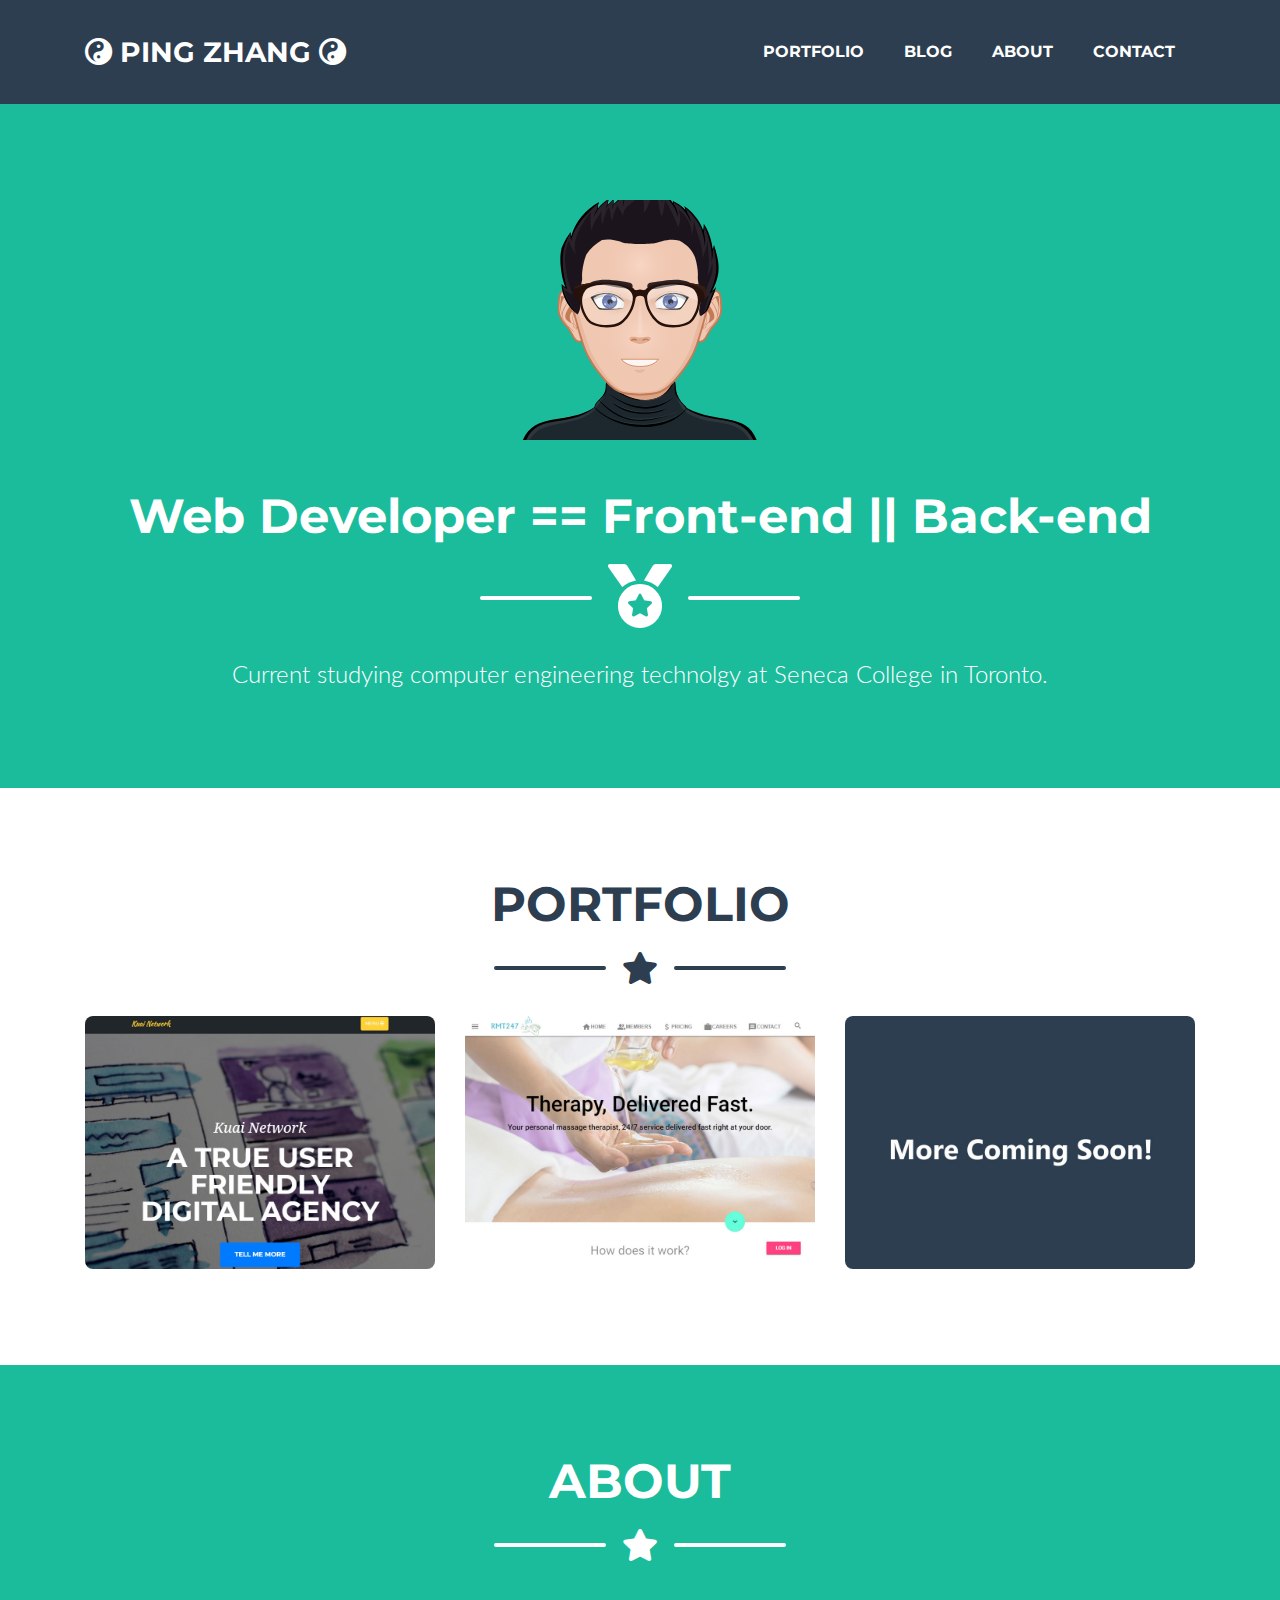
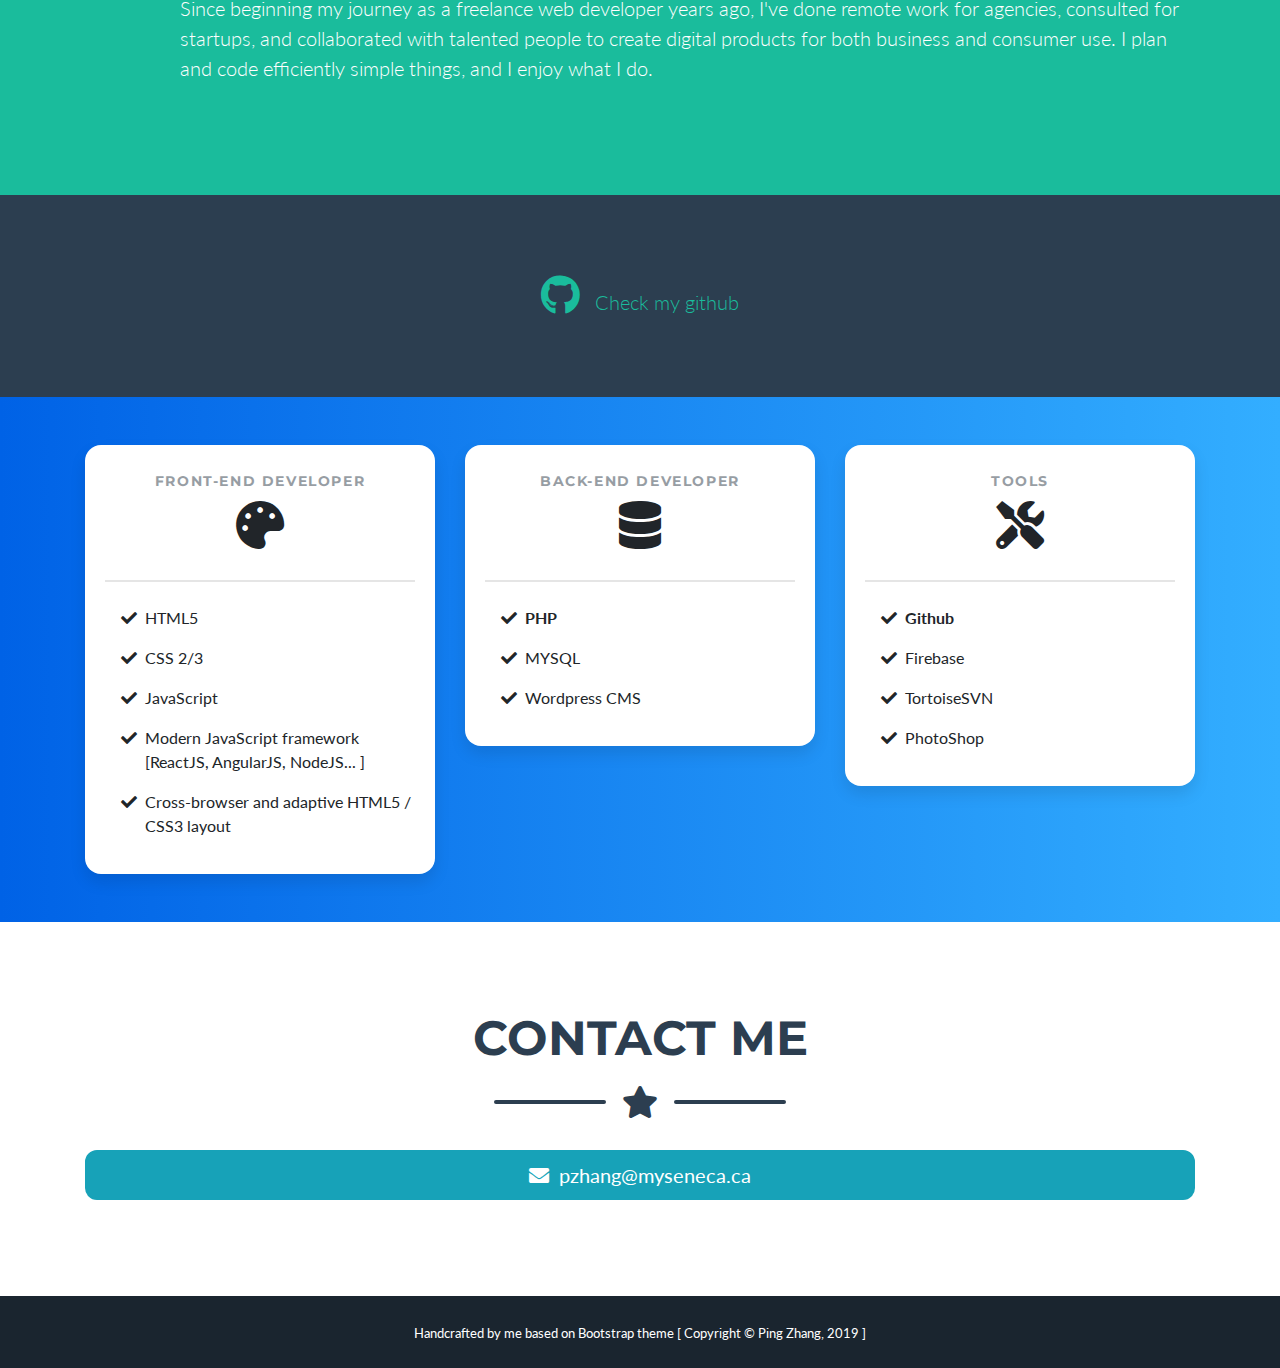
<file: index.html>
<!DOCTYPE html>
<html lang="en">

<head>
    <meta charset="utf-8">
    <meta name="viewport" content="width=device-width, initial-scale=1, shrink-to-fit=no">
    <meta name="description" content="">
    <meta name="author" content="">
    <title>Web Developer == Front-end || Back-end || Toronto</title>
    <!-- Custom fonts for this theme -->
    <link href="vendor/fontawesome-free/css/all.min.css" rel="stylesheet" type="text/css">
    <link href="https://fonts.googleapis.com/css?family=Montserrat:400,700" rel="stylesheet" type="text/css">
    <link href="https://fonts.googleapis.com/css?family=Lato:400,700,400italic,700italic" rel="stylesheet" type="text/css">
    <!-- Theme CSS -->
    <link href="css/freelancer.min.css" rel="stylesheet">
    <style>
      /* style for skills list section */
      section.pricing {
  background: #007bff;
  background: linear-gradient(to right, #0062E6, #33AEFF);
}

.pricing .card {
  border: none;
  border-radius: 1rem;
  transition: all 0.2s;
  box-shadow: 0 0.5rem 1rem 0 rgba(0, 0, 0, 0.1);
}

.pricing hr {
  margin: 1.5rem 0;
}

.pricing .card-title {
  margin: 0.5rem 0;
  font-size: 0.9rem;
  letter-spacing: .1rem;
  font-weight: bold;
}

.pricing .card-price {
  font-size: 3rem;
  margin: 0;
}

.pricing .card-price .period {
  font-size: 0.8rem;
}

.pricing ul li {
  margin-bottom: 1rem;
}

.pricing .text-muted {
  opacity: 0.7;
}

.pricing .btn {
  font-size: 80%;
  border-radius: 5rem;
  letter-spacing: .1rem;
  font-weight: bold;
  padding: 1rem;
  opacity: 0.7;
  transition: all 0.2s;
}

/* Hover Effects on Card */

@media (min-width: 992px) {
  .pricing .card:hover {
    margin-top: -.25rem;
    margin-bottom: .25rem;
    box-shadow: 0 0.5rem 1rem 0 rgba(0, 0, 0, 0.3);
  }
  .pricing .card:hover .btn {
    opacity: 1;
  }
}

    </style>
</head>

<body id="page-top">
    <!-- Navigation -->
    <nav class="navbar navbar-expand-lg bg-secondary text-uppercase fixed-top" id="mainNav">
        <div class="container">
            <a class="navbar-brand js-scroll-trigger" href="#page-top"><i class="fas fa-yin-yang fa-spin"></i> Ping Zhang <i class="fas fa-yin-yang fa-spin"></i></a>
            <button class="navbar-toggler navbar-toggler-right text-uppercase font-weight-bold bg-primary text-white rounded" type="button" data-toggle="collapse" data-target="#navbarResponsive" aria-controls="navbarResponsive" aria-expanded="false" aria-label="Toggle navigation">
                Menu
                <i class="fas fa-bars"></i>
            </button>
            <div class="collapse navbar-collapse" id="navbarResponsive">
                <ul class="navbar-nav ml-auto">
                    <li class="nav-item mx-0 mx-lg-1">
                        <a class="nav-link py-3 px-0 px-lg-3 rounded js-scroll-trigger" href="#portfolio">Portfolio</a>
                    </li>
                    <li class="nav-item mx-0 mx-lg-1">
                        <a class="nav-link py-3 px-0 px-lg-3 rounded js-scroll-trigger" href="./blog/index.html">Blog</a>
                    </li>
                    <li class="nav-item mx-0 mx-lg-1">
                        <a class="nav-link py-3 px-0 px-lg-3 rounded js-scroll-trigger" href="#about">About</a>
                    </li>
                    <li class="nav-item mx-0 mx-lg-1">
                        <a class="nav-link py-3 px-0 px-lg-3 rounded js-scroll-trigger" href="#contact">Contact</a>
                    </li>
                   
                </ul>
            </div>
        </div>
    </nav>
    <!-- Masthead -->
    <header class="masthead bg-primary text-white text-center">
        <div class="container d-flex align-items-center flex-column">
            <!-- Masthead Avatar Image -->
            <img class="masthead-avatar mb-5" src="img/myAvatar.svg" alt="">
            <!-- Masthead Heading -->
            <h1 class="masthead-heading mb-0">Web Developer == Front-end || Back-end</h1>
            <!-- Icon Divider -->
            <div class="divider-custom divider-light">
                <div class="divider-custom-line"></div>
                <div class="divider-custom-icon">
                    <i class="fas fa-medal fa-2x"></i>
                </div>
                <div class="divider-custom-line"></div>
            </div>
            <!-- Masthead Subheading -->
            <p class="masthead-subheading font-weight-light mb-0">Current studying computer engineering technolgy at Seneca College in Toronto.</p>
        </div>
    </header>
    <!-- Portfolio Section -->
    <section class="page-section portfolio" id="portfolio">
        <div class="container">
            <!-- Portfolio Section Heading -->
            <h2 class="page-section-heading text-center text-uppercase text-secondary mb-0">Portfolio</h2>
            <!-- Icon Divider -->
            <div class="divider-custom">
                <div class="divider-custom-line"></div>
                <div class="divider-custom-icon">
                    <i class="fas fa-star"></i>
                </div>
                <div class="divider-custom-line"></div>
            </div>
            <!-- Portfolio Grid Items -->
            <div class="row">
                <!-- Portfolio Item 1 -->
                <div class="col-md-6 col-lg-4">
                    <div class="portfolio-item mx-auto" data-toggle="modal" data-target="#portfolioModal1">
                        <div class="portfolio-item-caption d-flex align-items-center justify-content-center h-100 w-100">
                            <div class="portfolio-item-caption-content text-center text-white">
                                <i class="fas fa-plus fa-3x"></i>
                            </div>
                        </div>
                        <img class="img-fluid" src="img/portfolio/personal-portfoio-kuainetwork.jpg" alt="personal-portfoio-kuainetwork">
                    </div>
                </div>
                <!-- Portfolio Item 2 -->
                <div class="col-md-6 col-lg-4">
                    <div class="portfolio-item mx-auto" data-toggle="modal" data-target="#portfolioModal2">
                        <div class="portfolio-item-caption d-flex align-items-center justify-content-center h-100 w-100">
                            <div class="portfolio-item-caption-content text-center text-white">
                                <i class="fas fa-plus fa-3x"></i>
                            </div>
                        </div>
                        <img class="img-fluid" src="img/portfolio/personal-portfoio-rmt247.jpg" alt="personal-portfoio-rmt247">
                    </div>
                </div>
                <!-- Portfolio Item 3 -->
                <div class="col-md-6 col-lg-4">
                    <div class="portfolio-item mx-auto" data-toggle="" data-target="">
                        <div class="portfolio-item-caption d-flex align-items-center justify-content-center h-100 w-100">
                            <div class="portfolio-item-caption-content text-center text-white">
                                <i class="fas fa-plus fa-3x"></i>
                            </div>
                        </div>
                        <img class="img-fluid" src="img/portfolio/personal-portfoio-morecomingsoon.jpg" alt="">
                    </div>
                </div>
                
                <!-- Portfolio Item 4 -->
                <!--<div class="col-md-6 col-lg-4">
                    <div class="portfolio-item mx-auto" data-toggle="modal" data-target="#portfolioModal4">
                        <div class="portfolio-item-caption d-flex align-items-center justify-content-center h-100 w-100">
                            <div class="portfolio-item-caption-content text-center text-white">
                                <i class="fas fa-plus fa-3x"></i>
                            </div>
                        </div>
                        <img class="img-fluid" src="img/portfolio/game.png" alt="">
                    </div>
                </div>-->
                <!-- Portfolio Item 5 -->
                <!--<div class="col-md-6 col-lg-4">
                    <div class="portfolio-item mx-auto" data-toggle="modal" data-target="#portfolioModal5">
                        <div class="portfolio-item-caption d-flex align-items-center justify-content-center h-100 w-100">
                            <div class="portfolio-item-caption-content text-center text-white">
                                <i class="fas fa-plus fa-3x"></i>
                            </div>
                        </div>
                        <img class="img-fluid" src="img/portfolio/safe.png" alt="">
                    </div>
                </div>-->
                <!-- Portfolio Item 6 -->
                <!--<div class="col-md-6 col-lg-4">
                    <div class="portfolio-item mx-auto" data-toggle="" data-target="#portfolioModal6">
                        <div class="portfolio-item-caption d-flex align-items-center justify-content-center h-100 w-100">
                            <div class="portfolio-item-caption-content text-center text-white">
                                <i class="fas fa-plus fa-3x"></i>
                            </div>
                        </div>
                        <img class="img-fluid" src="img/portfolio/personal-portfoio-morecomingsoon.jpg" alt="">
                    </div>
                </div>
            </div>-->
            <!-- /.row -->
        </div>
    </section>
    <!-- About Section -->
    <section class="page-section bg-primary text-white mb-0" id="about">
        <div class="container">
            <!-- About Section Heading -->
            <h2 class="page-section-heading text-center text-uppercase text-white">About</h2>
            <!-- Icon Divider -->
            <div class="divider-custom divider-light">
                <div class="divider-custom-line"></div>
                <div class="divider-custom-icon">
                    <i class="fas fa-star"></i>
                </div>
                <div class="divider-custom-line"></div>
            </div>
            <!-- About Section Content -->
            <div class="row justify-content-md-center">
                <div class="col-lg-11 ml-auto">
                    <p class="lead">Since beginning my journey as a freelance web developer years ago, I've done remote work for agencies, consulted for startups, and collaborated with talented people to create digital products for both business and consumer use. I plan and code efficiently simple things, and I enjoy what I do.</p>
                </div>
            </div>
        </div>
    </section>
    <!-- Footer -->
    <footer class="footer text-center">
        <div class="container">
            <div class="row">
                <!-- Footer Location -->
                <!-- Footer Social Icons -->
                <!-- Footer About Text -->
                <div class="col-lg-12">
                   <!-- <h4 class="text-uppercase mb-4">Availability Schedule ( September 2019 - December 2019 )</h4>
                    <p>
                        <table class="table table-striped table-dark table-bordered">
                            <thead class="thead-light">
                                <tr>
                                    
                                    <th scope="col">Monday</th>
                                    <th scope="col">Tuesday</th>
                                    <th scope="col">Wednesday</th>
                                    <th scope="col">Thursday</th>
                                    <th scope="col">Friday</th>
                                    <th scope="col">Saturday</th>
                                    <th scope="col">Sunday</th>
                                </tr>
                            </thead>
                            <tbody>
                                <tr>
                                    
                                    <td>School</td>
                                    <td>School</td>
                                    <td>School</td>
                                    <td>School</td>
                                    <td>Available</td>
                                    <td>Available</td>
                                    <td>Available</td>
                                </tr>
                                
                            </tbody>
                        </table>
                        
                    </p>
                  -->
                    <p class="lead mb-0">
                        <a href="https://github.com/pz771114?tab=repositories"><i class="fab fa-github fa-2x"></i>&nbsp;&nbsp; Check my github</a></p>
                </div>
            </div>
        </div>
    </footer>

    <!-- This snippet uses Font Awesome 5 Free as a dependency. You can download it at fontawesome.io! -->

<section class="pricing py-5">
  <div class="container">
    <div class="row">
      <!-- Free Tier -->
      <div class="col-lg-4">
        <div class="card mb-5 mb-lg-0">
          <div class="card-body">
            <h5 class="card-title text-muted text-uppercase text-center">Front-end Developer</h5>
            <h6 class="card-price text-center"><i class="fas fa-palette"></i></h6>
            <hr>
            <ul class="fa-ul">
              <li><span class="fa-li"><i class="fas fa-check"></i></span>HTML5</li>
              <li><span class="fa-li"><i class="fas fa-check"></i></span>CSS 2/3</li>
              <li><span class="fa-li"><i class="fas fa-check"></i></span>JavaScript</li>
              <li><span class="fa-li"><i class="fas fa-check"></i></span>Modern JavaScript framework [ReactJS, AngularJS, NodeJS... ]</li>
              <li><span class="fa-li"><i class="fas fa-check"></i></span>Cross-browser and adaptive HTML5 / CSS3 layout</li>
              
            </ul>
            
          </div>
        </div>
      </div>
      <!-- Plus Tier -->
      <div class="col-lg-4">
        <div class="card mb-5 mb-lg-0">
          <div class="card-body">
            <h5 class="card-title text-muted text-uppercase text-center">Back-end Developer</h5>
            <h6 class="card-price text-center"><i class="fas fa-database"></i></h6>
            <hr>
            <ul class="fa-ul">
              <li><span class="fa-li"><i class="fas fa-check"></i></span><strong>PHP</strong></li>
              <li><span class="fa-li"><i class="fas fa-check"></i></span>MYSQL</li>
              <li><span class="fa-li"><i class="fas fa-check"></i></span>Wordpress CMS</li>
              
            </ul>
            
          </div>
        </div>
      </div>
      <!-- Pro Tier -->
      <div class="col-lg-4">
        <div class="card">
          <div class="card-body">
            <h5 class="card-title text-muted text-uppercase text-center">Tools</h5>
            <h6 class="card-price text-center"><i class="fas fa-tools"></i></h6>
            <hr>
            <ul class="fa-ul">
              <li><span class="fa-li"><i class="fas fa-check"></i></span><strong>Github</strong></li>
              <li><span class="fa-li"><i class="fas fa-check"></i></span>Firebase</li>
             <li><span class="fa-li"><i class="fas fa-check"></i></span>TortoiseSVN</li>
              <li><span class="fa-li"><i class="fas fa-check"></i></span>PhotoShop</li>
            </ul>
            
          </div>
        </div>
      </div>
    </div>
  </div>
</section>


    <!-- Contact Section -->
    <section class="page-section" id="contact">
        <div class="container">
            <!-- Contact Section Heading -->
            <h2 class="page-section-heading text-center text-uppercase text-secondary mb-0">Contact Me</h2>
            <!-- Icon Divider -->
            <div class="divider-custom">
                <div class="divider-custom-line"></div>
                <div class="divider-custom-icon">
                    <i class="fas fa-star"></i>
                </div>
                <div class="divider-custom-line"></div>
            </div>

          <a type="button" class="btn btn-info btn-lg btn-block" href="mailto:pzhang@myseneca.ca" role="button"><i class="fas fa-envelope"></i>&nbsp;&nbsp;pzhang@myseneca.ca</a>
            <!-- Contact Section Form -->
            <!-- <div class="row">
                <div class="col-lg-8 mx-auto">
                    
                    <form name="sentMessage" id="contactForm" novalidate="novalidate">
                        <div class="control-group">
                            <div class="form-group floating-label-form-group controls mb-0 pb-2">
                                <label>Name</label>
                                <input class="form-control" id="name" type="text" placeholder="Name" required="required" data-validation-required-message="Please enter your name.">
                                <p class="help-block text-danger"></p>
                            </div>
                        </div>
                        <div class="control-group">
                            <div class="form-group floating-label-form-group controls mb-0 pb-2">
                                <label>Email Address</label>
                                <input class="form-control" id="email" type="email" placeholder="Email Address" required="required" data-validation-required-message="Please enter your email address.">
                                <p class="help-block text-danger"></p>
                            </div>
                        </div>
                        <div class="control-group">
                            <div class="form-group floating-label-form-group controls mb-0 pb-2">
                                <label>Phone Number</label>
                                <input class="form-control" id="phone" type="tel" placeholder="Phone Number" required="required" data-validation-required-message="Please enter your phone number.">
                                <p class="help-block text-danger"></p>
                            </div>
                        </div>
                        <div class="control-group">
                            <div class="form-group floating-label-form-group controls mb-0 pb-2">
                                <label>Message</label>
                                <textarea class="form-control" id="message" rows="5" placeholder="Message" required="required" data-validation-required-message="Please enter a message."></textarea>
                                <p class="help-block text-danger"></p>
                            </div>
                        </div>
                        <br>
                        <div id="success"></div>
                        <div class="form-group">
                            <button type="submit" class="btn btn-primary btn-xl" id="sendMessageButton">Send</button>
                        </div>
                    </form>
                </div>
            </div>

            <!-- form ends here -->
        </div>
    </section>
    
    <!-- Copyright Section -->
    <section class="copyright py-4 text-center text-white">
        <div class="container">
            <small>Handcrafted by me based on Bootstrap theme [ Copyright &copy; Ping Zhang, 2019 ] </small>
        </div>
    </section>
    <!-- Scroll to Top Button (Only visible on small and extra-small screen sizes) -->
    <div class="scroll-to-top d-lg-none position-fixed ">
        <a class="js-scroll-trigger d-block text-center text-white rounded" href="#page-top">
            <i class="fa fa-chevron-up"></i>
        </a>
    </div>
    <!-- Portfolio Modals -->
    <!-- Portfolio Modal 1 -->
    <div class="portfolio-modal modal fade" id="portfolioModal1" tabindex="-1" role="dialog" aria-labelledby="portfolioModal1Label" aria-hidden="true">
        <div class="modal-dialog modal-xl" role="document">
            <div class="modal-content">
                <button type="button" class="close" data-dismiss="modal" aria-label="Close">
                    <span aria-hidden="true">
                        <i class="fas fa-times"></i>
                    </span>
                </button>
                <div class="modal-body text-center">
                    <div class="container">
                        <div class="row justify-content-center">
                            <div class="col-lg-8">
                                <!-- Portfolio Modal - Title -->
                                <h2 class="portfolio-modal-title text-secondary text-uppercase mb-0">Kuai Network</h2>
                                <!-- Icon Divider -->
                                <div class="divider-custom">
                                    <div class="divider-custom-line"></div>
                                    <div class="divider-custom-icon">
                                        <i class="fas fa-star"></i>
                                    </div>
                                    <div class="divider-custom-line"></div>
                                </div>
                                <!-- Portfolio Modal - Image -->
                                <img class="img-fluid rounded mb-5" src="img/portfolio/personal-portfoio-kuainetwork.jpg" alt="">
                                <!-- Portfolio Modal - Text -->
                                <p class="mb-5">URL: <a href="http://www.kuainetwork.com" target="_blank">http://www.kuainetwork.com</a></p>
                                <button class="btn btn-primary" href="#" data-dismiss="modal">
                                    <i class="fas fa-times fa-fw"></i>
                                    Close Window
                                </button>
                            </div>
                        </div>
                    </div>
                </div>
            </div>
        </div>
    </div>
    <!-- Portfolio Modal 2 -->
    <div class="portfolio-modal modal fade" id="portfolioModal2" tabindex="-1" role="dialog" aria-labelledby="portfolioModal2Label" aria-hidden="true">
        <div class="modal-dialog modal-xl" role="document">
            <div class="modal-content">
                <button type="button" class="close" data-dismiss="modal" aria-label="Close">
                    <span aria-hidden="true">
                        <i class="fas fa-times"></i>
                    </span>
                </button>
                <div class="modal-body text-center">
                    <div class="container">
                        <div class="row justify-content-center">
                            <div class="col-lg-8">
                                <!-- Portfolio Modal - Title -->
                                <h2 class="portfolio-modal-title text-secondary text-uppercase mb-0">RMT247</h2>
                                <!-- Icon Divider -->
                                <div class="divider-custom">
                                    <div class="divider-custom-line"></div>
                                    <div class="divider-custom-icon">
                                        <i class="fas fa-star"></i>
                                    </div>
                                    <div class="divider-custom-line"></div>
                                </div>
                                <!-- Portfolio Modal - Image -->
                                <img class="img-fluid rounded mb-5" src="img/portfolio/personal-portfoio-rmt247.jpg" alt="">
                                <!-- Portfolio Modal - Text -->
                                <p class="mb-5">URL: <a href="http://www.rmt247.com" target="_blank">http://www.rmt247.com</a></p>
                                <button class="btn btn-primary" href="#" data-dismiss="modal">
                                    <i class="fas fa-times fa-fw"></i>
                                    Close Window
                                </button>
                            </div>
                        </div>
                    </div>
                </div>
            </div>
        </div>
    </div>
    <!-- Portfolio Modal 3 -->
    <div class="portfolio-modal modal fade" id="portfolioModal3" tabindex="-1" role="dialog" aria-labelledby="portfolioModal3Label" aria-hidden="true">
        <div class="modal-dialog modal-xl" role="document">
            <div class="modal-content">
                <button type="button" class="close" data-dismiss="modal" aria-label="Close">
                    <span aria-hidden="true">
                        <i class="fas fa-times"></i>
                    </span>
                </button>
                <div class="modal-body text-center">
                    <div class="container">
                        <div class="row justify-content-center">
                            <div class="col-lg-8">
                                <!-- Portfolio Modal - Title -->
                                <h2 class="portfolio-modal-title text-secondary text-uppercase mb-0">More Coming Soon</h2>
                                <!-- Icon Divider -->
                                <div class="divider-custom">
                                    <div class="divider-custom-line"></div>
                                    <div class="divider-custom-icon">
                                        <i class="fas fa-star"></i>
                                    </div>
                                    <div class="divider-custom-line"></div>
                                </div>
                                <!-- Portfolio Modal - Image -->
                                <img class="img-fluid rounded mb-5" src="img/portfolio/circus.png" alt="">
                                <!-- Portfolio Modal - Text -->
                                <p class="mb-5">Lorem ipsum dolor sit amet, consectetur adipisicing elit. Mollitia neque assumenda ipsam nihil, molestias magnam, recusandae quos quis inventore quisquam velit asperiores, vitae? Reprehenderit soluta, eos quod consequuntur itaque. Nam.</p>
                                <button class="btn btn-primary" href="#" data-dismiss="modal">
                                    <i class="fas fa-times fa-fw"></i>
                                    Close Window
                                </button>
                            </div>
                        </div>
                    </div>
                </div>
            </div>
        </div>
    </div>
    <!-- Portfolio Modal 4 -->
    <div class="portfolio-modal modal fade" id="portfolioModal4" tabindex="-1" role="dialog" aria-labelledby="portfolioModal4Label" aria-hidden="true">
        <div class="modal-dialog modal-xl" role="document">
            <div class="modal-content">
                <button type="button" class="close" data-dismiss="modal" aria-label="Close">
                    <span aria-hidden="true">
                        <i class="fas fa-times"></i>
                    </span>
                </button>
                <div class="modal-body text-center">
                    <div class="container">
                        <div class="row justify-content-center">
                            <div class="col-lg-8">
                                <!-- Portfolio Modal - Title -->
                                <h2 class="portfolio-modal-title text-secondary text-uppercase mb-0">Controller</h2>
                                <!-- Icon Divider -->
                                <div class="divider-custom">
                                    <div class="divider-custom-line"></div>
                                    <div class="divider-custom-icon">
                                        <i class="fas fa-star"></i>
                                    </div>
                                    <div class="divider-custom-line"></div>
                                </div>
                                <!-- Portfolio Modal - Image -->
                                <img class="img-fluid rounded mb-5" src="img/portfolio/game.png" alt="">
                                <!-- Portfolio Modal - Text -->
                                <p class="mb-5">Lorem ipsum dolor sit amet, consectetur adipisicing elit. Mollitia neque assumenda ipsam nihil, molestias magnam, recusandae quos quis inventore quisquam velit asperiores, vitae? Reprehenderit soluta, eos quod consequuntur itaque. Nam.</p>
                                <button class="btn btn-primary" href="#" data-dismiss="modal">
                                    <i class="fas fa-times fa-fw"></i>
                                    Close Window
                                </button>
                            </div>
                        </div>
                    </div>
                </div>
            </div>
        </div>
    </div>
    <!-- Portfolio Modal 5 -->
    <div class="portfolio-modal modal fade" id="portfolioModal5" tabindex="-1" role="dialog" aria-labelledby="portfolioModal5Label" aria-hidden="true">
        <div class="modal-dialog modal-xl" role="document">
            <div class="modal-content">
                <button type="button" class="close" data-dismiss="modal" aria-label="Close">
                    <span aria-hidden="true">
                        <i class="fas fa-times"></i>
                    </span>
                </button>
                <div class="modal-body text-center">
                    <div class="container">
                        <div class="row justify-content-center">
                            <div class="col-lg-8">
                                <!-- Portfolio Modal - Title -->
                                <h2 class="portfolio-modal-title text-secondary text-uppercase mb-0">Locked Safe</h2>
                                <!-- Icon Divider -->
                                <div class="divider-custom">
                                    <div class="divider-custom-line"></div>
                                    <div class="divider-custom-icon">
                                        <i class="fas fa-star"></i>
                                    </div>
                                    <div class="divider-custom-line"></div>
                                </div>
                                <!-- Portfolio Modal - Image -->
                                <img class="img-fluid rounded mb-5" src="img/portfolio/safe.png" alt="">
                                <!-- Portfolio Modal - Text -->
                                <p class="mb-5">Lorem ipsum dolor sit amet, consectetur adipisicing elit. Mollitia neque assumenda ipsam nihil, molestias magnam, recusandae quos quis inventore quisquam velit asperiores, vitae? Reprehenderit soluta, eos quod consequuntur itaque. Nam.</p>
                                <button class="btn btn-primary" href="#" data-dismiss="modal">
                                    <i class="fas fa-times fa-fw"></i>
                                    Close Window
                                </button>
                            </div>
                        </div>
                    </div>
                </div>
            </div>
        </div>
    </div>
    <!-- Portfolio Modal 6 -->
    <div class="portfolio-modal modal fade" id="portfolioModal6" tabindex="-1" role="dialog" aria-labelledby="portfolioModal6Label" aria-hidden="true">
        <div class="modal-dialog modal-xl" role="document">
            <div class="modal-content">
                <button type="button" class="close" data-dismiss="modal" aria-label="Close">
                    <span aria-hidden="true">
                        <i class="fas fa-times"></i>
                    </span>
                </button>
                <div class="modal-body text-center">
                    <div class="container">
                        <div class="row justify-content-center">
                            <div class="col-lg-8">
                                <!-- Portfolio Modal - Title -->
                                <h2 class="portfolio-modal-title text-secondary text-uppercase mb-0">Submarine</h2>
                                <!-- Icon Divider -->
                                <div class="divider-custom">
                                    <div class="divider-custom-line"></div>
                                    <div class="divider-custom-icon">
                                        <i class="fas fa-star"></i>
                                    </div>
                                    <div class="divider-custom-line"></div>
                                </div>
                                <!-- Portfolio Modal - Image -->
                                <img class="img-fluid rounded mb-5" src="img/portfolio/submarine.png" alt="">
                                <!-- Portfolio Modal - Text -->
                                <p class="mb-5">Lorem ipsum dolor sit amet, consectetur adipisicing elit. Mollitia neque assumenda ipsam nihil, molestias magnam, recusandae quos quis inventore quisquam velit asperiores, vitae? Reprehenderit soluta, eos quod consequuntur itaque. Nam.</p>
                                <button class="btn btn-primary" href="#" data-dismiss="modal">
                                    <i class="fas fa-times fa-fw"></i>
                                    Close Window
                                </button>
                            </div>
                        </div>
                    </div>
                </div>
            </div>
        </div>
    </div>
    <!-- Bootstrap core JavaScript -->
    <script src="vendor/jquery/jquery.min.js"></script>
    <script src="vendor/bootstrap/js/bootstrap.bundle.min.js"></script>
    <!-- Plugin JavaScript -->
    <script src="vendor/jquery-easing/jquery.easing.min.js"></script>
    <!-- Contact Form JavaScript -->
    <script src="js/jqBootstrapValidation.js"></script>
    <script src="js/contact_me.js"></script>
    <!-- Custom scripts for this template -->
    <script src="js/freelancer.min.js"></script>
</body>

</html>
</file>
